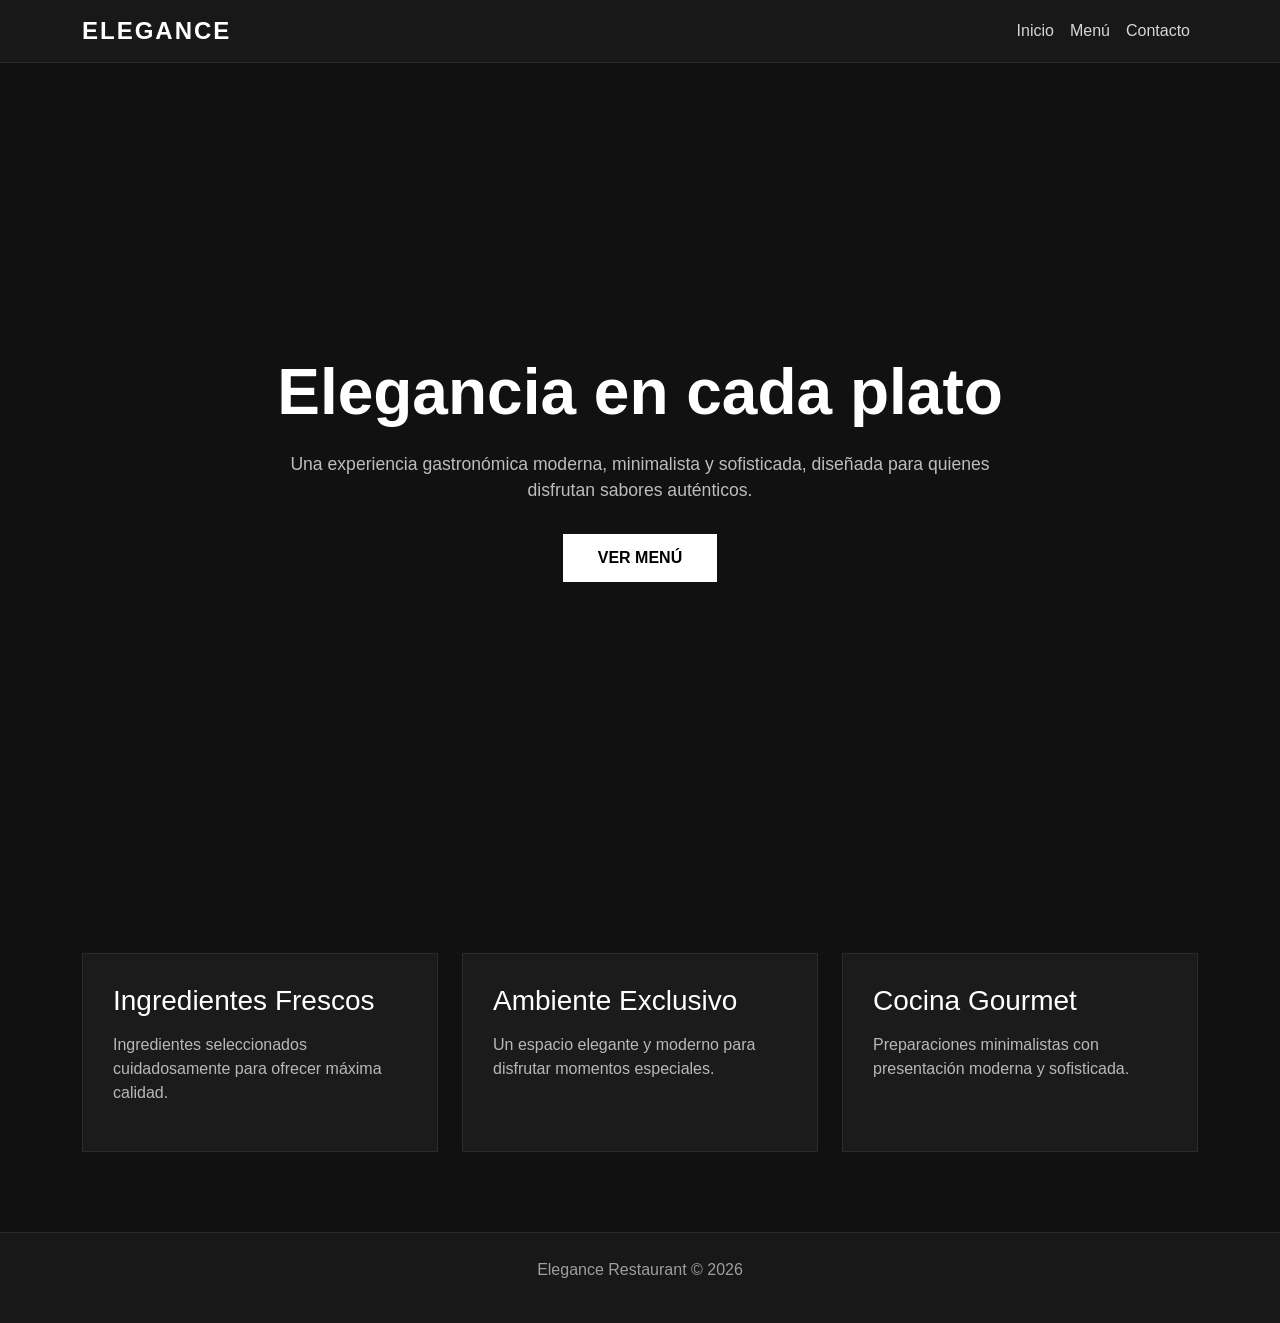
<file: index.html>
<!DOCTYPE html>
<html lang="es">
<head>
    <meta charset="UTF-8">
    <meta name="viewport" content="width=device-width, initial-scale=1.0">
    <title>Elegance Restaurant</title>
    <link href="https://cdn.jsdelivr.net/npm/bootstrap@5.2.3/dist/css/bootstrap.min.css" rel="stylesheet" integrity="sha384-rbsA2VBKQhggwzxH7pPCaAqO46MgnOM80zW1RWuH61DGLwZJEdK2Kadq2F9CUG65" crossorigin="anonymous">
    <script src="https://cdn.jsdelivr.net/npm/bootstrap@5.2.3/dist/js/bootstrap.bundle.min.js" integrity="sha384-kenU1KFdBIe4zVF0s0G1M5b4hcpxyD9F7jL+jjXkk+Q2h455rYXK/7HAuoJl+0I4" crossorigin="anonymous"></script>
    <link rel="stylesheet" href="css/style.css">
</head>
<body>
    <nav class="navbar navbar-expand-lg navbar-dark">
        <div class="container">
            <a class="navbar-brand" href="index.html">ELEGANCE</a>
            <button 
                class="navbar-toggler"
                type="button"
                data-bs-toggle="collapse"
                data-bs-target="#menu">
                <span class="navbar-toggler-icon"></span>
            </button>
            <div class="collapse navbar-collapse" id="menu">
                <ul class="navbar-nav ms-auto">
                    <li class="nav-item">
                        <a class="nav-link active" href="index.html">Inicio</a>
                    </li>
                    <li class="nav-item">
                        <a class="nav-link" href="pags/menu.html">Menú</a>
                    </li>
                    <li class="nav-item">
                        <a class="nav-link" href="pags/contacto.html">Contacto</a>
                    </li>
                </ul>
            </div>
        </div>
    </nav>
    <section class="hero">
        <div class="container">
            <h1>Elegancia en cada plato</h1>
            <p>Una experiencia gastronómica moderna, minimalista y sofisticada, diseñada para quienes disfrutan sabores auténticos.</p>
            <a href="pags/menu.html" class="btn btn-custom">VER MENÚ</a>
        </div>
    </section>
    <section class="section">
        <div class="container">
            <div class="row g-4">
                <div class="col-md-4">
                    <div class="card-custom">
                        <h3>Ingredientes Frescos</h3>
                        <p>Ingredientes seleccionados cuidadosamente para ofrecer máxima calidad.</p>
                    </div>
                </div>
                <div class="col-md-4">
                    <div class="card-custom">
                        <h3>Ambiente Exclusivo</h3>
                        <p>Un espacio elegante y moderno para disfrutar momentos especiales.</p>
                    </div>
                </div>
                <div class="col-md-4">
                    <div class="card-custom">
                        <h3>Cocina Gourmet</h3>
                        <p>Preparaciones minimalistas con presentación moderna y sofisticada.</p>
                    </div>
                </div>
            </div>
        </div>
    </section>
    <footer>
        <p>Elegance Restaurant © 2026</p>
    </footer>
</body>
</html>
</file>
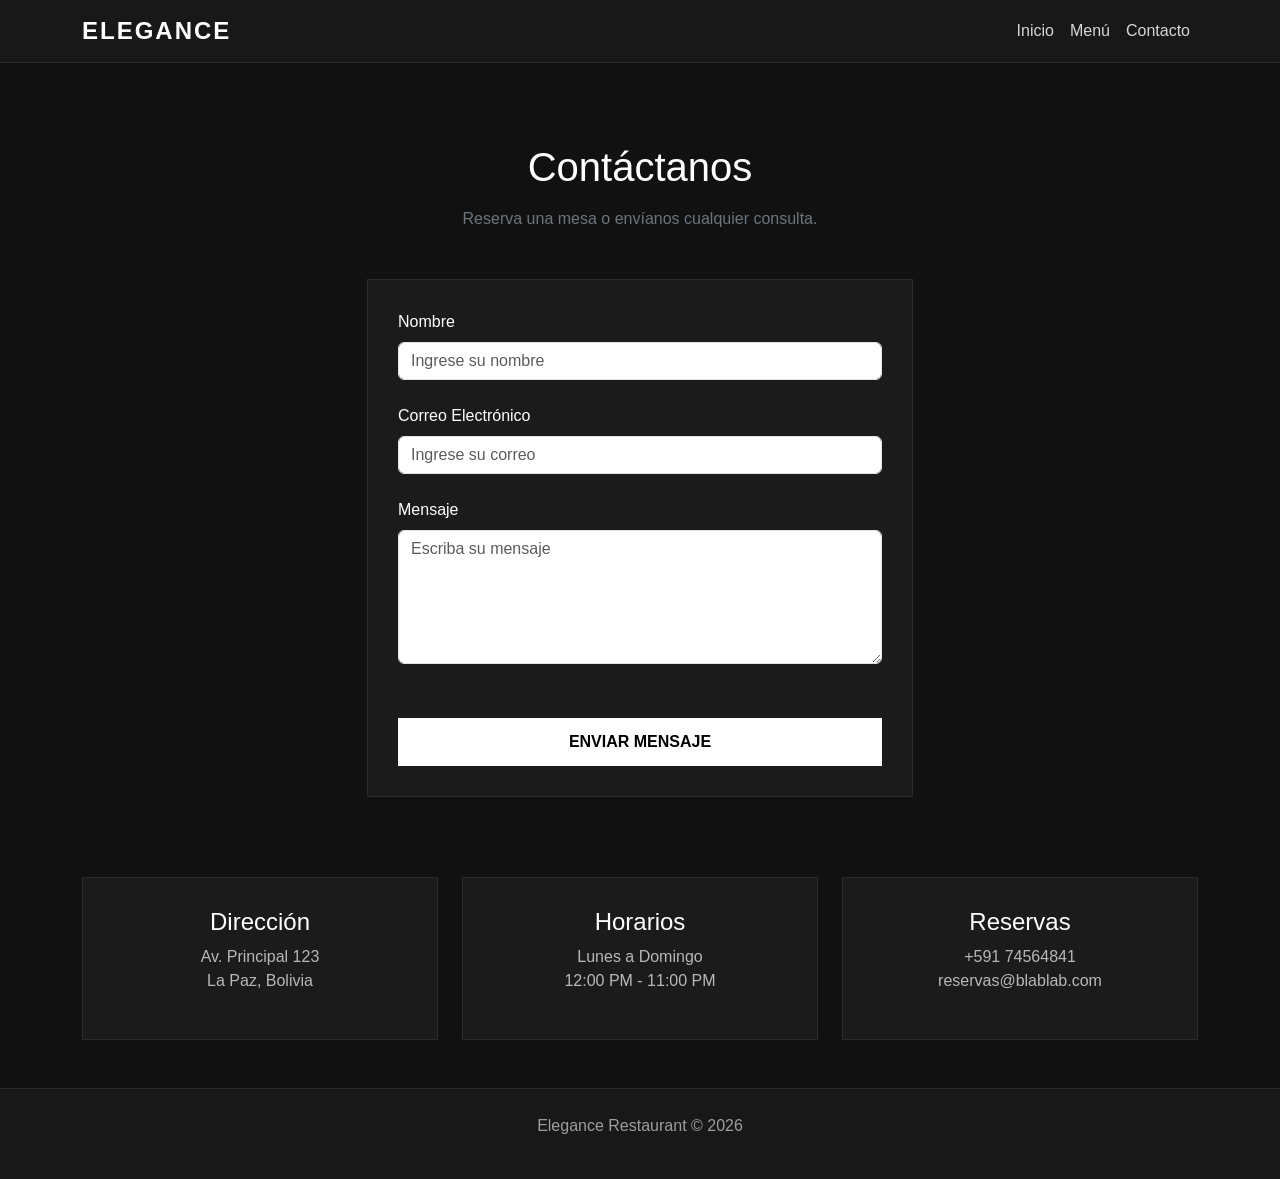
<file: pags/contacto.html>
<!DOCTYPE html>
<html lang="es">
<head>
    <meta charset="UTF-8">
    <meta name="viewport" content="width=device-width, initial-scale=1.0">
    <title>Contacto | Elegance Restaurant</title>
    <link href="https://cdn.jsdelivr.net/npm/bootstrap@5.2.3/dist/css/bootstrap.min.css" rel="stylesheet" integrity="sha384-rbsA2VBKQhggwzxH7pPCaAqO46MgnOM80zW1RWuH61DGLwZJEdK2Kadq2F9CUG65" crossorigin="anonymous">
    <script src="https://cdn.jsdelivr.net/npm/bootstrap@5.2.3/dist/js/bootstrap.bundle.min.js" integrity="sha384-kenU1KFdBIe4zVF0s0G1M5b4hcpxyD9F7jL+jjXkk+Q2h455rYXK/7HAuoJl+0I4" crossorigin="anonymous"></script>
    <link rel="stylesheet" href="../css/style.css">
</head>
<body>
    <nav class="navbar navbar-expand-lg navbar-dark">
        <div class="container">
            <a class="navbar-brand" href="index.html">ELEGANCE</a>
            <button
                class="navbar-toggler"
                type="button"
                data-bs-toggle="collapse"
                data-bs-target="#menu">
                <span class="navbar-toggler-icon"></span>
            </button>
            <div class="collapse navbar-collapse" id="menu">
                <ul class="navbar-nav ms-auto">
                    <li class="nav-item">
                        <a class="nav-link" href="../index.html">Inicio</a>
                    </li>
                    <li class="nav-item">
                        <a class="nav-link" href="menu.html">Menú</a>
                    </li>
                    <li class="nav-item">
                        <a class="nav-link active" href="contacto.html">Contacto</a>
                    </li>
                </ul>
            </div>
        </div>
    </nav>
    <section class="section">
        <div class="container">
            <div class="text-center mb-5">
                <h1 class="mb-3">Contáctanos</h1>
                <p class="text-secondary">Reserva una mesa o envíanos cualquier consulta.</p>
            </div>
            <div class="row justify-content-center">
                <div class="col-lg-6 col-md-8">
                    <div class="card-custom">
                        <form>
                            <div class="mb-4">
                                <label class="form-label">Nombre</label>
                                <input
                                    type="text"
                                    class="form-control custom-input"
                                    placeholder="Ingrese su nombre">
                            </div>
                            <div class="mb-4">
                                <label class="form-label">Correo Electrónico</label>
                                <input
                                    type="email"
                                    class="form-control custom-input"
                                    placeholder="Ingrese su correo">
                            </div>
                            <div class="mb-4">
                                <label class="form-label">Mensaje</label>
                                <textarea
                                    rows="5"
                                    class="form-control custom-input"
                                    placeholder="Escriba su mensaje"></textarea>
                            </div>
                            <button type="submit" class="btn btn-custom w-100">ENVIAR MENSAJE</button>
                        </form>
                    </div>
                </div>
            </div>
        </div>
    </section>
    <section class="pb-5">
        <div class="container">
            <div class="row text-center g-4">
                <div class="col-md-4">
                    <div class="card-custom">
                        <h4>Dirección</h4>
                        <p>Av. Principal 123<br>
                            La Paz, Bolivia</p>
                    </div>
                </div>
                <div class="col-md-4">
                    <div class="card-custom">
                        <h4>Horarios</h4>
                        <p>Lunes a Domingo<br>
                            12:00 PM - 11:00 PM</p>
                    </div>
                </div>
                <div class="col-md-4">
                    <div class="card-custom">
                        <h4>Reservas</h4>
                        <p>+591 74564841<br>
                            reservas@blablab.com
                        </p>
                    </div>
                </div>
            </div>
        </div>
    </section>
    <footer>
        <p>Elegance Restaurant © 2026</p>
    </footer>
</body>
</html>
</file>
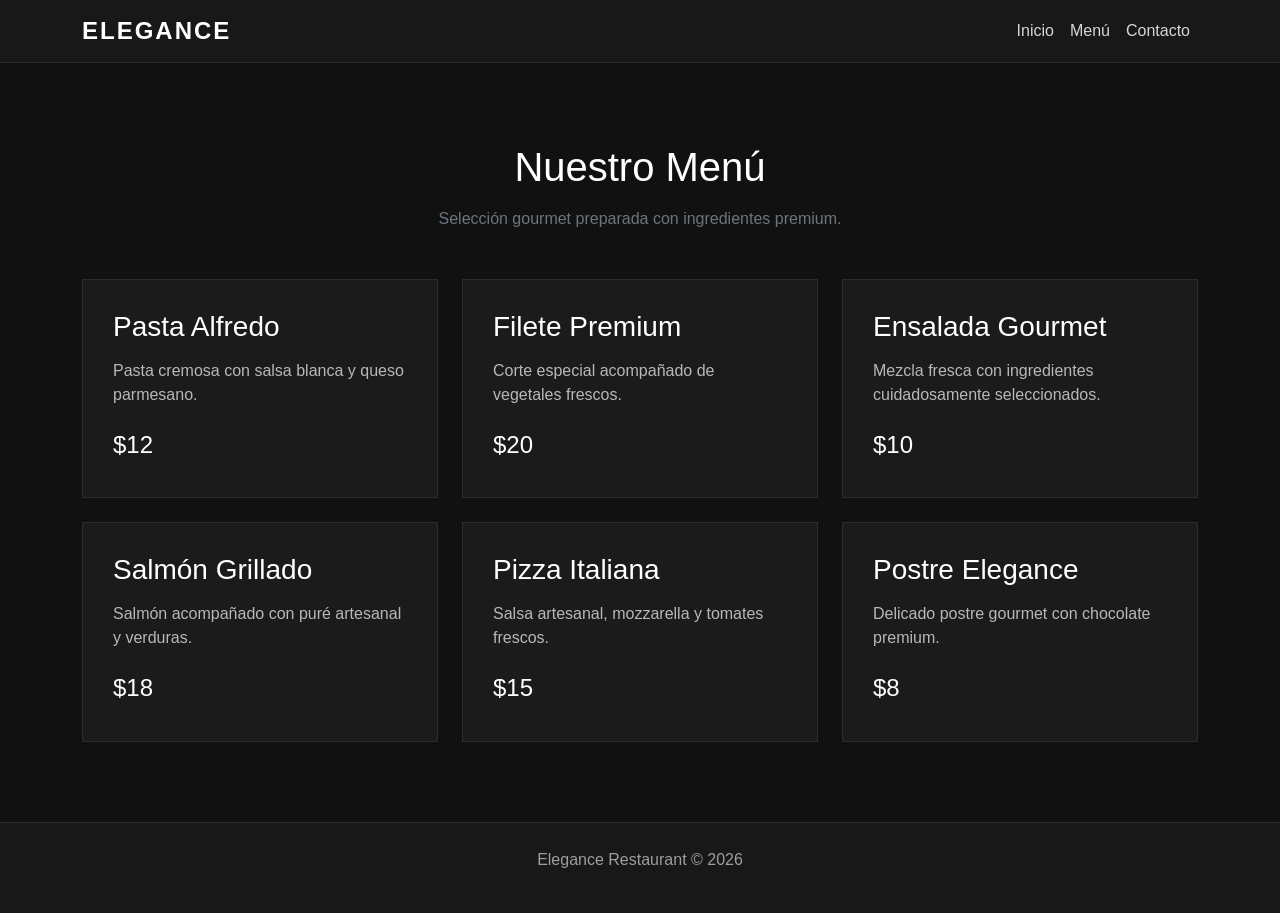
<file: pags/menu.html>
<!DOCTYPE html>
<html lang="es">
<head>
    <meta charset="UTF-8">
    <meta name="viewport" content="width=device-width, initial-scale=1.0">
    <title>Menú | Elegance Restaurant</title>
    <link href="https://cdn.jsdelivr.net/npm/bootstrap@5.2.3/dist/css/bootstrap.min.css" rel="stylesheet" integrity="sha384-rbsA2VBKQhggwzxH7pPCaAqO46MgnOM80zW1RWuH61DGLwZJEdK2Kadq2F9CUG65" crossorigin="anonymous">
    <script src="https://cdn.jsdelivr.net/npm/bootstrap@5.2.3/dist/js/bootstrap.bundle.min.js" integrity="sha384-kenU1KFdBIe4zVF0s0G1M5b4hcpxyD9F7jL+jjXkk+Q2h455rYXK/7HAuoJl+0I4" crossorigin="anonymous"></script>
     <link rel="stylesheet" href="../css/style.css">
</head>
<body>
    <nav class="navbar navbar-expand-lg navbar-dark">
        <div class="container">
            <a class="navbar-brand" href="index.html">ELEGANCE</a>
            <button
                class="navbar-toggler"
                type="button"
                data-bs-toggle="collapse"
                data-bs-target="#menu">
                <span class="navbar-toggler-icon"></span>
            </button>
            <div class="collapse navbar-collapse" id="menu">
                <ul class="navbar-nav ms-auto">
                    <li class="nav-item">
                        <a class="nav-link" href="../index.html">Inicio</a>
                    </li>
                    <li class="nav-item">
                        <a class="nav-link active" href="menu.html">Menú</a>
                    </li>
                    <li class="nav-item">
                        <a class="nav-link" href="contacto.html">Contacto</a>
                    </li>
                </ul>
            </div>
        </div>
    </nav>
    <section class="section">
        <div class="container">
            <div class="text-center mb-5">
                <h1 class="mb-3">Nuestro Menú</h1>
                <p class="text-secondary">Selección gourmet preparada con ingredientes premium.</p>
            </div>
            <div class="row g-4">
                <div class="col-md-4">
                    <div class="card-custom">
                        <h3>Pasta Alfredo</h3>
                        <p>Pasta cremosa con salsa blanca y queso parmesano.</p>
                        <h4 class="mt-4">$12</h4>
                    </div>
                </div>
                <div class="col-md-4">
                    <div class="card-custom">
                        <h3>Filete Premium</h3>
                        <p>Corte especial acompañado de vegetales frescos.</p>
                        <h4 class="mt-4">$20</h4>
                    </div>
                </div>
                <div class="col-md-4">
                    <div class="card-custom">
                        <h3>Ensalada Gourmet</h3>
                        <p>Mezcla fresca con ingredientes cuidadosamente seleccionados.</p>
                        <h4 class="mt-4">$10</h4>
                    </div>
                </div>
                <div class="col-md-4">
                    <div class="card-custom">
                        <h3>Salmón Grillado</h3>
                        <p>Salmón acompañado con puré artesanal y verduras.</p>
                        <h4 class="mt-4">$18</h4>
                    </div>
                </div>
                <div class="col-md-4">
                    <div class="card-custom">
                        <h3>Pizza Italiana</h3>
                        <p>Salsa artesanal, mozzarella y tomates frescos.</p>
                        <h4 class="mt-4">$15</h4>
                    </div>
                </div>
                <div class="col-md-4">
                    <div class="card-custom">
                        <h3>Postre Elegance</h3>
                        <p>Delicado postre gourmet con chocolate premium.</p>
                        <h4 class="mt-4">$8</h4>
                    </div>
                </div>
            </div>
        </div>
    </section>
    <footer>
        <p>Elegance Restaurant © 2026</p>
    </footer>
</body>
</html>
</file>
<file: css/style.css>
body{
    background-color:#111111;
    color:white;
    font-family:Arial, Helvetica, sans-serif;
}
.navbar{
    background-color:#181818;
    border-bottom:1px solid #2b2b2b;
}
.navbar-brand{
    font-size:1.5rem;
    font-weight:bold;
    letter-spacing:2px;
}
.nav-link{
    color:#d6d6d6 !important;
}
.nav-link:hover{
    color:white !important;
}
.hero{
    min-height:90vh;
    display:flex;
    align-items:center;
    justify-content:center;
    text-align:center;
    padding:40px 20px;
}
.hero h1{
    font-size:4rem;
    font-weight:bold;
    margin-bottom:20px;
}
.hero p{
    font-size:1.1rem;
    color:#bdbdbd;
    max-width:700px;
    margin:auto;
}
.btn-custom{
    margin-top:30px;
    background-color:white;
    color:black;
    border:none;
    padding:12px 35px;
    border-radius:0;
    font-weight:bold;
}
.btn-custom:hover{
    background-color:#d9d9d9;
}
.section{
    padding:80px 20px;
}
.card-custom{
    background-color:#1b1b1b;
    border:1px solid #2b2b2b;
    padding:30px;
    height:100%;
}
.card-custom h3{
    margin-bottom:15px;
}
.card-custom p{
    color:#b8b8b8;
}
footer{
    background-color:#181818;
    border-top:1px solid #2b2b2b;
    text-align:center;
    padding:25px;
    color:#9e9e9e;
}
@media(max-width:768px){
    .hero h1{
        font-size:2.5rem;
    }
    .hero p{
        font-size:1rem;
    }
}
</file>
